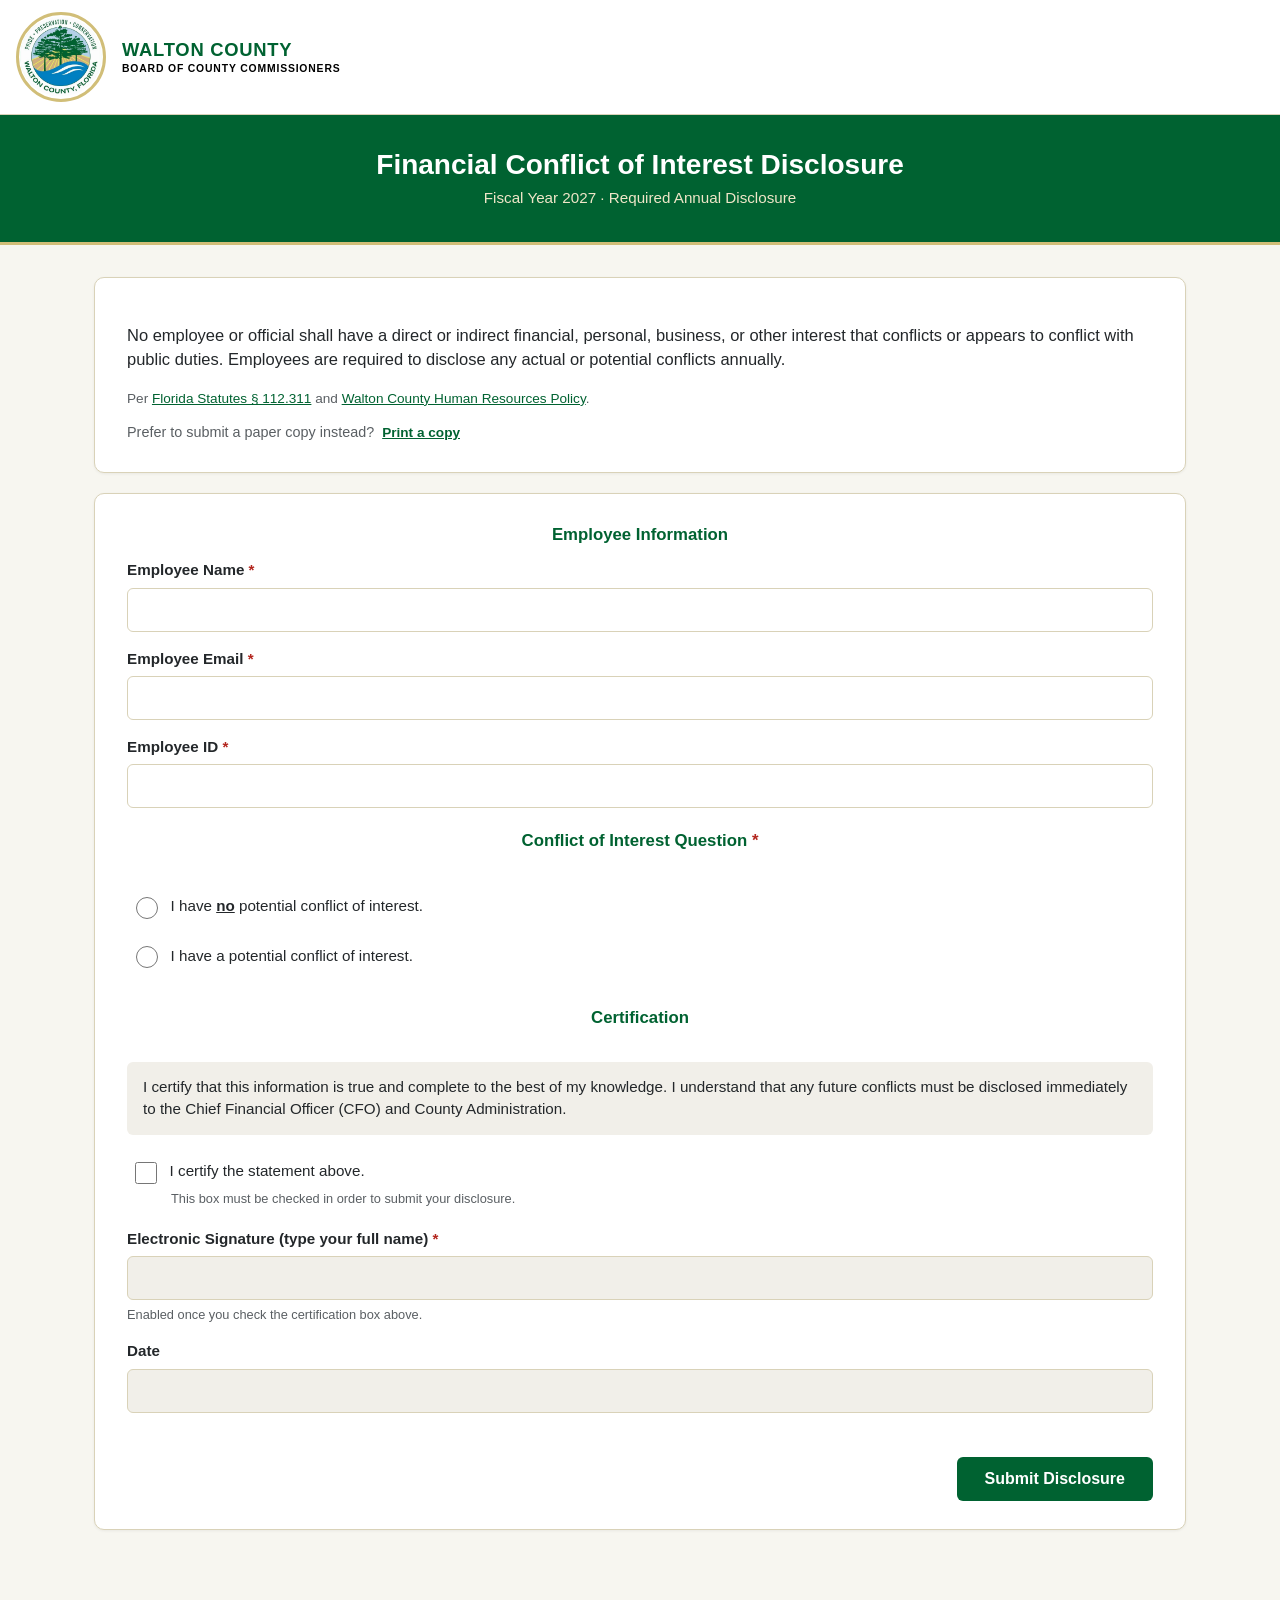
<file: index.html>
<!DOCTYPE html>
<html lang="en">
<head>
<meta charset="UTF-8">
<meta http-equiv="refresh" content="0; url=prototype/index.html">
<title>Redirecting…</title>
</head>
<body>
<p>Redirecting to the <a href="prototype/index.html">Conflict of Interest Disclosure form</a>…</p>
</body>
</html>
</file>
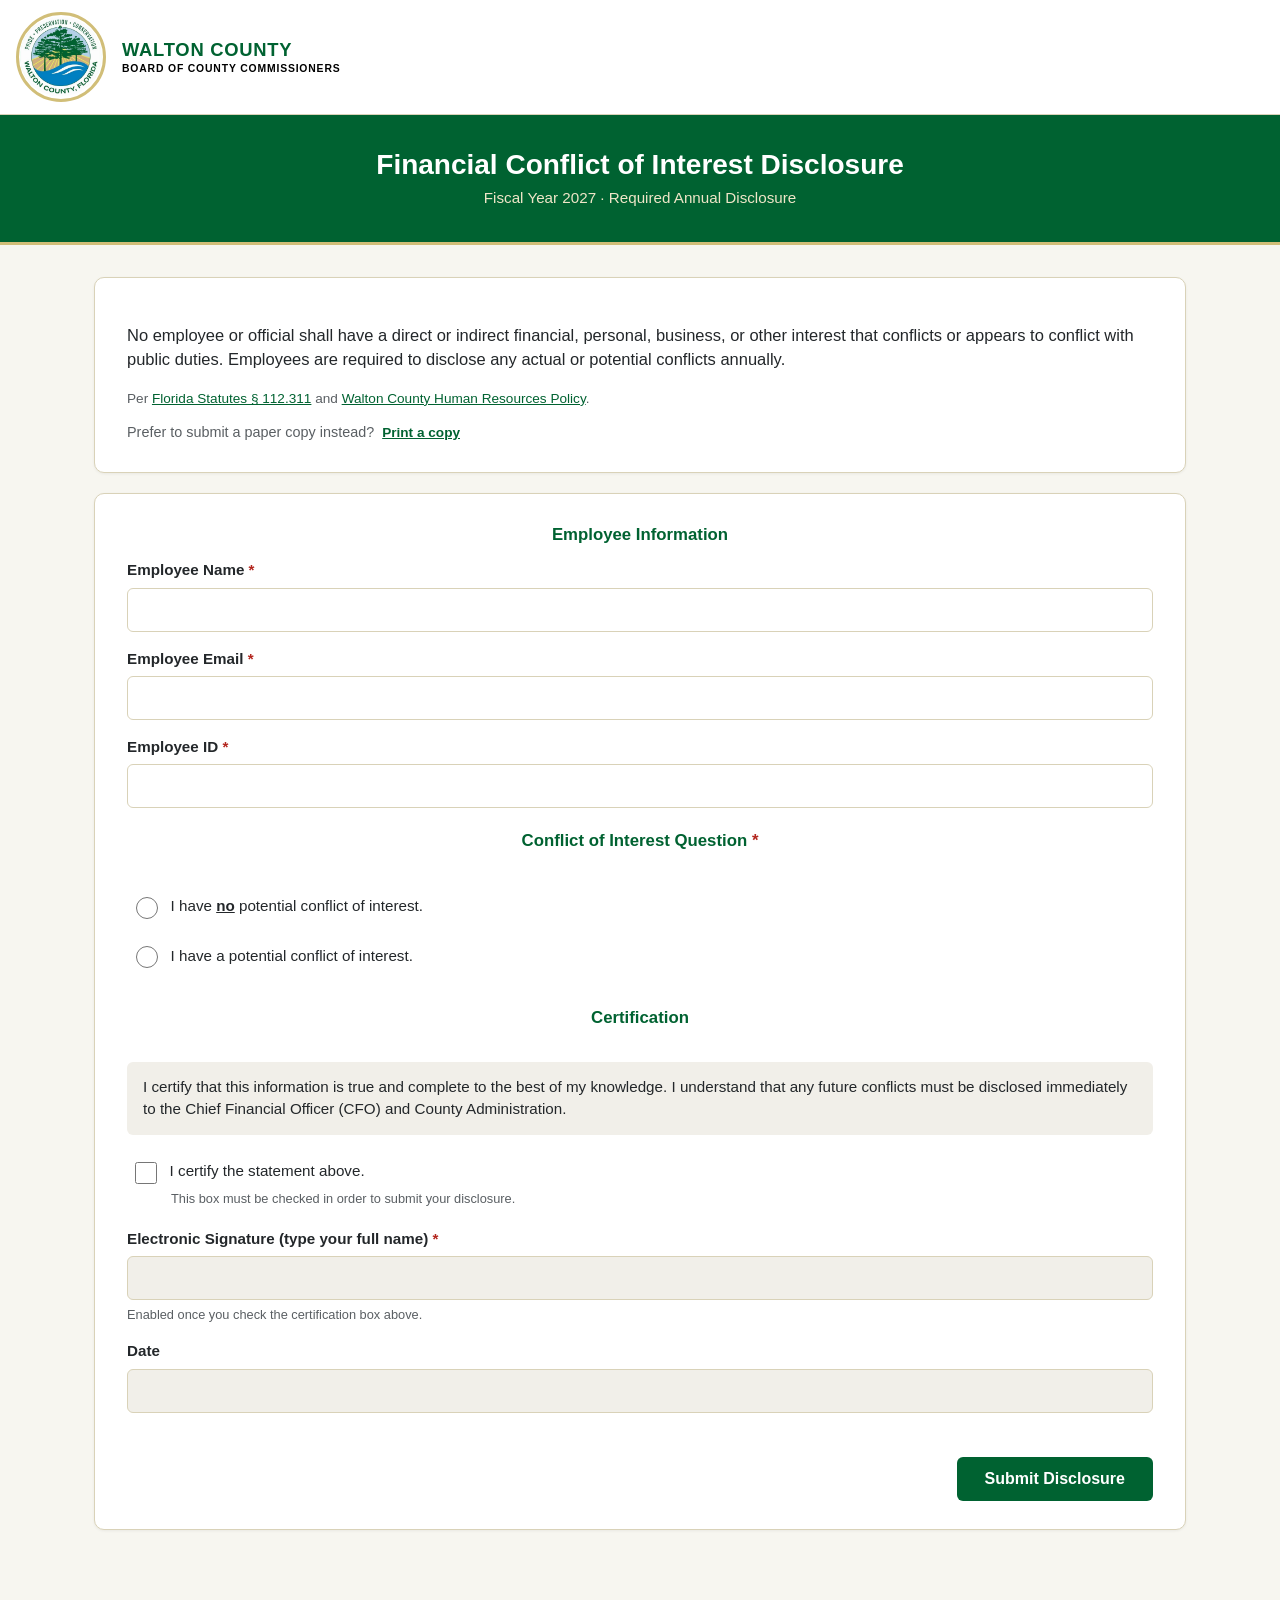
<file: prototype/index.html>
<!DOCTYPE html>
<html lang="en">
<head>
<meta charset="UTF-8">
<meta name="viewport" content="width=device-width, initial-scale=1.0">
<title>Walton County FY2027 Conflict of Interest Disclosure</title>
<link rel="icon" href="assets/walton-county-seal.png" type="image/png">
<link rel="stylesheet" href="styles.css?v=20260723-submitting-state">
</head>
<body>

<div class="masthead">
  <a class="masthead__inner" href="index.html" aria-label="Walton County Board of County Commissioners — return to the disclosure form">
    <img src="assets/walton-county-seal.png" alt="Seal of Walton County, Florida" class="masthead__seal">
    <div class="masthead__brand-text">
      <span class="masthead__brand-top">Walton County</span>
      <span class="masthead__brand-bottom">Board of County Commissioners</span>
    </div>
  </a>
</div>

<header class="site-header">
  <div class="site-header__inner">
    <h1 class="site-header__title">Financial Conflict of Interest Disclosure</h1>
    <p class="site-header__subtitle">Fiscal Year 2027 &middot; Required Annual Disclosure</p>
  </div>
</header>

<main class="page">

  <section id="intro" class="card">
    <p>
      No employee or official shall have a direct or indirect financial, personal, business, or other
      interest that conflicts or appears to conflict with public duties. Employees are required to
      disclose any actual or potential conflicts annually.
    </p>
    <p class="legal-citation">Per <a href="https://www.leg.state.fl.us/statutes/index.cfm?App_mode=Display_Statute&amp;URL=0100-0199/0112/Sections/0112.311.html" target="_blank" rel="noopener noreferrer">Florida Statutes &sect; 112.311</a> and <a href="https://www.mywaltonfl.gov/819/Departments#docaccess-4397d40e7ea7787860cd981f09deff610d11300a9aa84de7f3f99abad0ab3b46" target="_blank" rel="noopener noreferrer">Walton County Human Resources Policy</a>.</p>
    <p class="print-option muted" id="print-option">
      Prefer to submit a paper copy instead?
      <button type="button" id="print-form-btn" class="link-btn">Print a copy</button>
    </p>
  </section>

  <form id="coi-form" class="card" novalidate>

    <div id="error-summary" class="error-summary" role="alert" hidden>
      <p class="error-summary__title">Please fix the following before submitting:</p>
      <ul id="error-summary-list"></ul>
    </div>

    <fieldset id="employee-info">
      <legend>Employee Information</legend>

      <div class="field">
        <label for="employee-name">Employee Name <span class="required">*</span></label>
        <input type="text" id="employee-name" name="employeeName" maxlength="100" required autocomplete="name">
      </div>

      <div class="field">
        <label for="employee-email">Employee Email <span class="required">*</span></label>
        <input type="email" id="employee-email" name="employeeEmail" maxlength="150" required autocomplete="email">
      </div>

      <div class="field">
        <label for="employee-id">Employee ID <span class="required">*</span></label>
        <input type="text" id="employee-id" name="employeeId" maxlength="20" inputmode="numeric" required>
      </div>
    </fieldset>

    <fieldset id="conflict-question">
      <legend>Conflict of Interest Question <span class="required">*</span></legend>

      <label class="radio-option">
        <input type="radio" name="conflictStatus" value="no" required>
        <span>I have <strong><u>no</u></strong> potential conflict of interest.</span>
      </label>
      <label class="radio-option">
        <input type="radio" name="conflictStatus" value="yes" required>
        <span>I have a potential conflict of interest.</span>
      </label>
    </fieldset>

    <fieldset id="conflict-details" hidden>
      <legend>Conflict Details</legend>

      <div class="field">
        <label for="vendor-org">Name of Business or Person with Conflict of Interest <span class="required">*</span></label>
        <input type="text" id="vendor-org" name="vendorOrg" maxlength="200" data-conditional="true" placeholder="e.g. Acme Contracting, or a person's full name">
      </div>

      <div class="field" id="relationship-nature-screen">
        <label for="relationship-nature">Nature of Relationship <span class="required">*</span></label>
        <select id="relationship-nature" name="relationshipNature" data-conditional="true">
          <option value="">Select one&hellip;</option>
          <option value="employment">Employment</option>
          <option value="ownership">Ownership / Investment</option>
          <option value="family">Family / Personal</option>
          <option value="other">Other</option>
        </select>
      </div>

      <div class="field print-only" id="relationship-nature-print">
        <span class="group-label">Nature of Relationship</span>
        <div class="print-radio-row"><span class="print-radio-circle"></span> Employment</div>
        <div class="print-radio-row"><span class="print-radio-circle"></span> Ownership / Investment</div>
        <div class="print-radio-row"><span class="print-radio-circle"></span> Family / Personal</div>
        <div class="print-radio-row"><span class="print-radio-circle"></span> Other: <span class="print-fill-line"></span></div>
      </div>

      <div class="field" id="relationship-other-wrap" hidden>
        <label for="relationship-other-text">Please describe the relationship <span class="required">*</span></label>
        <input type="text" id="relationship-other-text" name="relationshipNatureOther" maxlength="200">
      </div>

      <div class="field">
        <label for="conflict-description">Description of the Conflict <span class="required">*</span></label>
        <textarea id="conflict-description" name="conflictDescription" maxlength="1000" rows="4" data-conditional="true"></textarea>
        <p class="field-hint"><span id="description-count">0</span>/1000</p>
      </div>

      <div class="field field--inline-group">
        <span class="group-label">Financial Interest <span class="required">*</span></span>
        <label class="radio-option radio-option--compact">
          <input type="radio" name="financialInterest" value="yes" data-conditional="true"><span>Yes</span>
        </label>
        <label class="radio-option radio-option--compact">
          <input type="radio" name="financialInterest" value="no" data-conditional="true"><span>No</span>
        </label>
      </div>

      <div class="field field--inline-group">
        <span class="group-label">Personal Relationship <span class="required">*</span></span>
        <label class="radio-option radio-option--compact">
          <input type="radio" name="personalRelationship" value="yes" data-conditional="true"><span>Yes</span>
        </label>
        <label class="radio-option radio-option--compact">
          <input type="radio" name="personalRelationship" value="no" data-conditional="true"><span>No</span>
        </label>
      </div>

      <div class="field field--inline-group">
        <span class="group-label">Business Relationship <span class="required">*</span></span>
        <label class="radio-option radio-option--compact">
          <input type="radio" name="businessRelationship" value="yes" data-conditional="true"><span>Yes</span>
        </label>
        <label class="radio-option radio-option--compact">
          <input type="radio" name="businessRelationship" value="no" data-conditional="true"><span>No</span>
        </label>
      </div>

      <div class="field">
        <label for="conflict-began-date" class="screen-only">Date Conflict Began <span class="required">*</span></label>
        <input type="date" id="conflict-began-date" name="conflictBeganDate" data-conditional="true" class="screen-only">
        <div class="print-only">
          <span class="group-label">Date Conflict Began</span>
          <span class="print-fill-line print-fill-line--date"></span>
        </div>
      </div>

      <div class="field">
        <label for="additional-comments">Additional Comments <span class="optional">(optional)</span></label>
        <textarea id="additional-comments" name="additionalComments" maxlength="1000" rows="3"></textarea>
      </div>
    </fieldset>

    <fieldset id="certification">
      <legend>Certification</legend>

      <p class="certification-statement">
        I certify that this information is true and complete to the best of my knowledge. I understand
        that any future conflicts must be disclosed immediately to the Chief Financial Officer (CFO)
        and County Administration.
      </p>

      <label class="checkbox-option">
        <input type="checkbox" id="certify-checkbox" name="certify" required>
        <span>I certify the statement above.</span>
      </label>
      <p class="field-hint field-hint--certify">This box must be checked in order to submit your disclosure.</p>

      <div class="field">
        <label for="signature-input" class="screen-only">Electronic Signature (type your full name) <span class="required">*</span></label>
        <label for="signature-input" class="print-only">Employee Signature, sign your full name <span class="required">*</span></label>
        <input type="text" id="signature-input" name="signature" maxlength="150" disabled required autocomplete="off">
        <p class="field-hint">Enabled once you check the certification box above.</p>
      </div>

      <div class="field">
        <label for="certification-date">Date</label>
        <input type="text" id="certification-date" name="certificationDate" readonly>
      </div>
    </fieldset>

    <div class="form-actions">
      <button type="submit" id="submit-btn">Submit Disclosure</button>
    </div>
  </form>

  <section id="confirmation" class="card confirmation" hidden>
    <h2>Thank you. Your disclosure has been submitted.</h2>
    <p id="confirmation-detail" class="muted"></p>
    <button type="button" id="submit-another-btn" class="link-btn">Reset (demo only) &mdash; submit another</button>
  </section>

</main>

<div id="print-modal-overlay" class="modal-overlay no-print" hidden>
  <div class="modal" role="dialog" aria-modal="true" aria-labelledby="print-modal-title">
    <h2 id="print-modal-title">Before You Print</h2>
    <p class="muted">
      Please enter your information so we can keep a record that you printed a copy of this form.
      This lets us track paper submissions separately from online ones.
    </p>

    <div class="field">
      <label for="print-first-name">First Name <span class="required">*</span></label>
      <input type="text" id="print-first-name" maxlength="60">
    </div>

    <div class="field">
      <label for="print-last-name">Last Name <span class="required">*</span></label>
      <input type="text" id="print-last-name" maxlength="60">
    </div>

    <div class="field">
      <label for="print-employee-id">Employee ID <span class="required">*</span></label>
      <input type="text" id="print-employee-id" maxlength="20" inputmode="numeric">
    </div>

    <p id="print-modal-error" class="field-error" hidden>Please fill in all three fields.</p>

    <div class="modal-actions">
      <button type="button" id="print-modal-cancel" class="link-btn">Cancel</button>
      <button type="button" id="print-modal-confirm">Continue to Print</button>
    </div>
  </div>
</div>

<script src="app.js?v=20260723-hide-print-after-submit"></script>
</body>
</html>
</file>
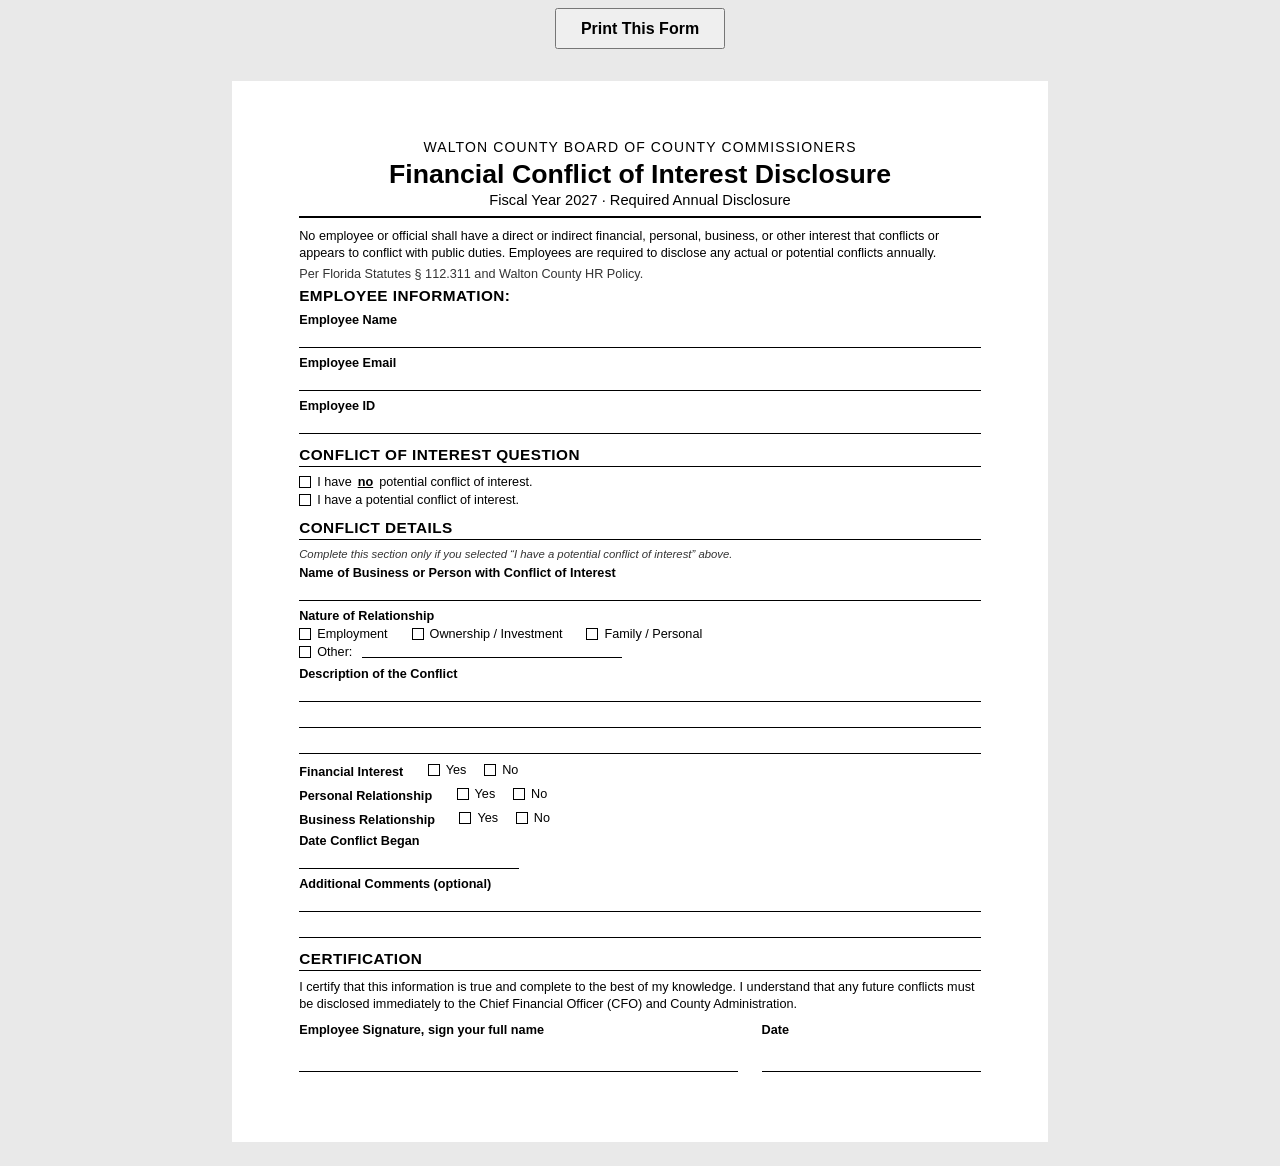
<file: prototype/print-form.html>
<!DOCTYPE html>
<html lang="en">
<head>
<meta charset="UTF-8">
<meta name="viewport" content="width=device-width, initial-scale=1.0">
<title>Walton County FY2027 Conflict of Interest Disclosure — Paper Form</title>
<style>
  * {
    box-sizing: border-box;
  }

  body {
    margin: 0;
    background: #E9E9E9;
    font-family: Arial, Helvetica, sans-serif;
    color: #000;
  }

  .sheet {
    max-width: 8.5in;
    margin: 0.25in auto;
    background: #fff;
    padding: 0.6in 0.7in;
  }

  .no-print {
    text-align: center;
    padding: 0.5rem;
  }

  .no-print button {
    font-family: inherit;
    font-size: 1rem;
    font-weight: 700;
    padding: 0.6rem 1.5rem;
    cursor: pointer;
  }

  h1 {
    margin: 0;
    font-size: 20pt;
    text-align: center;
  }

  .subtitle {
    text-align: center;
    font-size: 11pt;
    margin: 2px 0 0;
  }

  .county-name {
    text-align: center;
    font-size: 10.5pt;
    letter-spacing: 0.08em;
    text-transform: uppercase;
    margin: 0 0 4px;
  }

  .rule {
    border: none;
    border-top: 2px solid #000;
    margin: 8px 0 10px;
  }

  .intro p {
    font-size: 9.5pt;
    line-height: 1.35;
    margin: 0 0 4px;
  }

  .citation {
    font-size: 8.5pt;
    color: #333;
    margin: 0 0 10px;
  }

  section {
    margin-bottom: 12px;
  }

  .section-title {
    font-size: 11.5pt;
    font-weight: 700;
    text-transform: uppercase;
    letter-spacing: 0.03em;
    border-bottom: 1.5px solid #000;
    padding-bottom: 2px;
    margin: 0 0 8px;
  }

  .section-title--plain {
    border-bottom: none;
    padding-bottom: 0;
  }

  .section-note {
    font-size: 8.5pt;
    font-style: italic;
    color: #333;
    margin: 0 0 6px;
  }

  .field {
    margin-bottom: 8px;
  }

  .field-label {
    display: block;
    font-size: 9.5pt;
    font-weight: 700;
    margin-bottom: 1px;
  }

  .line {
    display: block;
    border-bottom: 1px solid #000;
    height: 20px;
    font-size: 10.5pt;
    line-height: 20px;
    padding-left: 2px;
  }

  .line-row {
    display: flex;
    gap: 6px;
  }

  .line-row .line {
    flex: 1;
  }

  .lines-block .line {
    margin-bottom: 6px;
  }

  .lines-block .line:last-child {
    margin-bottom: 0;
  }

  .check-row {
    display: flex;
    flex-wrap: wrap;
    align-items: center;
    gap: 4px 24px;
    margin: 4px 0;
  }

  .check-row + .check-row {
    margin-top: 2px;
  }

  .check-option {
    display: inline-flex;
    align-items: center;
    gap: 6px;
    font-size: 9.5pt;
    white-space: nowrap;
  }

  .checkbox {
    display: inline-block;
    width: 12px;
    height: 12px;
    border: 1.3px solid #000;
    flex: 0 0 auto;
  }

  .other-line {
    display: inline-block;
    border-bottom: 1px solid #000;
    width: 260px;
    height: 12px;
    margin-left: 4px;
  }

  .yn-group {
    margin-bottom: 6px;
  }

  .yn-group .field-label {
    display: inline-block;
    margin-right: 20px;
    margin-bottom: 0;
  }

  .certification-statement {
    font-size: 9.5pt;
    line-height: 1.35;
    margin: 0 0 8px;
  }

  .signature-row {
    display: flex;
    gap: 24px;
    margin-top: 10px;
  }

  .signature-block {
    flex: 2;
  }

  .date-block {
    flex: 1;
  }

  .signature-line {
    border-bottom: 1px solid #000;
    height: 34px;
  }

  .date-line {
    border-bottom: 1px solid #000;
    height: 34px;
  }

  @page {
    size: letter;
    margin: 0;
  }

  /* Print-only spacing: tighter than the on-screen version so the whole
     form fits on one physical page. The screen view above stays generously
     spaced for on-screen readability. */
  @media print {
    .no-print {
      display: none !important;
    }

    body {
      background: #fff;
    }

    .sheet {
      max-width: 100%;
      margin: 0;
      padding: 0.3in 0.6in;
    }

    .county-name {
      margin: 0 0 2px;
    }

    .rule {
      margin: 5px 0 6px;
    }

    .intro p {
      line-height: 1.3;
      margin: 0 0 3px;
    }

    .citation {
      margin: 0 0 6px;
    }

    section {
      margin-bottom: 8px;
    }

    .section-title {
      margin: 0 0 6px;
    }

    .section-note {
      margin: 0 0 4px;
    }

    .field {
      margin-bottom: 6px;
    }

    .line {
      height: 18px;
      line-height: 18px;
    }

    .lines-block .line {
      margin-bottom: 4px;
    }

    .check-row {
      gap: 3px 24px;
      margin: 3px 0;
    }

    .check-row + .check-row {
      margin-top: 1px;
    }

    .yn-group {
      margin-bottom: 4px;
    }

    .certification-statement {
      line-height: 1.3;
      margin: 0 0 6px;
    }

    .signature-row {
      margin-top: 8px;
    }

    .signature-line,
    .date-line {
      height: 30px;
    }
  }
</style>
</head>
<body>

<div class="no-print">
  <button type="button" onclick="window.print()">Print This Form</button>
</div>

<div class="sheet">

  <p class="county-name">Walton County Board of County Commissioners</p>
  <h1>Financial Conflict of Interest Disclosure</h1>
  <p class="subtitle">Fiscal Year 2027 &middot; Required Annual Disclosure</p>
  <hr class="rule">

  <div class="intro">
    <p>
      No employee or official shall have a direct or indirect financial, personal, business, or other
      interest that conflicts or appears to conflict with public duties. Employees are required to
      disclose any actual or potential conflicts annually.
    </p>
    <p class="citation">Per Florida Statutes &sect; 112.311 and Walton County HR Policy.</p>
  </div>

  <section>
    <p class="section-title section-title--plain">Employee Information:</p>

    <div class="field">
      <span class="field-label">Employee Name</span>
      <span class="line" id="fill-employee-name"></span>
    </div>

    <div class="field">
      <span class="field-label">Employee Email</span>
      <span class="line"></span>
    </div>

    <div class="field">
      <span class="field-label">Employee ID</span>
      <span class="line" id="fill-employee-id"></span>
    </div>
  </section>

  <section>
    <p class="section-title">Conflict of Interest Question</p>
    <div class="check-row">
      <label class="check-option"><span class="checkbox"></span> I have <strong><u>no</u></strong> potential conflict of interest.</label>
    </div>
    <div class="check-row">
      <label class="check-option"><span class="checkbox"></span> I have a potential conflict of interest.</label>
    </div>
  </section>

  <section>
    <p class="section-title">Conflict Details</p>
    <p class="section-note">Complete this section only if you selected &ldquo;I have a potential conflict of interest&rdquo; above.</p>

    <div class="field">
      <span class="field-label">Name of Business or Person with Conflict of Interest</span>
      <span class="line"></span>
    </div>

    <div class="field">
      <span class="field-label">Nature of Relationship</span>
      <div class="check-row">
        <label class="check-option"><span class="checkbox"></span> Employment</label>
        <label class="check-option"><span class="checkbox"></span> Ownership / Investment</label>
        <label class="check-option"><span class="checkbox"></span> Family / Personal</label>
      </div>
      <div class="check-row">
        <label class="check-option"><span class="checkbox"></span> Other: <span class="other-line"></span></label>
      </div>
    </div>

    <div class="field">
      <span class="field-label">Description of the Conflict</span>
      <div class="lines-block">
        <span class="line"></span>
        <span class="line"></span>
        <span class="line"></span>
      </div>
    </div>

    <div class="yn-group">
      <span class="field-label">Financial Interest</span>
      <label class="check-option"><span class="checkbox"></span> Yes</label>
      &nbsp;&nbsp;
      <label class="check-option"><span class="checkbox"></span> No</label>
    </div>

    <div class="yn-group">
      <span class="field-label">Personal Relationship</span>
      <label class="check-option"><span class="checkbox"></span> Yes</label>
      &nbsp;&nbsp;
      <label class="check-option"><span class="checkbox"></span> No</label>
    </div>

    <div class="yn-group">
      <span class="field-label">Business Relationship</span>
      <label class="check-option"><span class="checkbox"></span> Yes</label>
      &nbsp;&nbsp;
      <label class="check-option"><span class="checkbox"></span> No</label>
    </div>

    <div class="field">
      <span class="field-label">Date Conflict Began</span>
      <span class="line" style="width: 220px;"></span>
    </div>

    <div class="field">
      <span class="field-label">Additional Comments (optional)</span>
      <div class="lines-block">
        <span class="line"></span>
        <span class="line"></span>
      </div>
    </div>
  </section>

  <section>
    <p class="section-title">Certification</p>
    <p class="certification-statement">
      I certify that this information is true and complete to the best of my knowledge. I understand
      that any future conflicts must be disclosed immediately to the Chief Financial Officer (CFO)
      and County Administration.
    </p>

    <div class="signature-row">
      <div class="signature-block">
        <span class="field-label">Employee Signature, sign your full name</span>
        <div class="signature-line"></div>
      </div>
      <div class="date-block">
        <span class="field-label">Date</span>
        <div class="date-line"></div>
      </div>
    </div>
  </section>

</div>

<script>
  // Fills in Employee Name / Employee ID from the data the main form page
  // wrote to localStorage right before opening this tab (see app.js:
  // handlePrintConfirm). Rendered as plain text on the line, not an input.
  // Runs once, then clears the key so it can't reappear on a later,
  // unrelated direct open of this file.
  (function fillFromHandoff() {
    var raw = localStorage.getItem('coi-print-fill');
    if (!raw) {
      return;
    }
    try {
      var data = JSON.parse(raw);
      if (data.employeeName) {
        document.getElementById('fill-employee-name').textContent = data.employeeName;
      }
      if (data.employeeId) {
        document.getElementById('fill-employee-id').textContent = data.employeeId;
      }
    } catch (err) {
      console.error('Could not read print handoff data.', err);
    } finally {
      localStorage.removeItem('coi-print-fill');
    }
  })();
</script>
</body>
</html>
</file>
<file: prototype/styles.css>
:root {
  /* Palette sourced from budget-waltoncountyfl.com's official brand: */
  --color-primary: #006231;
  --color-primary-dark: #004523;
  --color-sand: #EFE6C8;
  --color-gold: #D1BE78;
  --color-gold-dark: #B39F57;
  --color-bg: #F7F6F0;
  --color-surface: #FFFFFF;
  --color-text: #23272A;
  --color-text-muted: #5A5F63;
  --color-border: #D9D2B8;
  --color-error: #B3261E;
  --color-error-bg: #FBEAE9;
  --color-success-bg: #E9F3E9;
  --color-success-text: #21532A;
  --color-info-bg: #F1EAD2;
  --radius: 10px;
  --max-width: 1140px;
}

* {
  box-sizing: border-box;
}

body {
  margin: 0;
  font-family: Arial, Helvetica, -apple-system, BlinkMacSystemFont, "Segoe UI", Roboto, sans-serif;
  background: var(--color-bg);
  color: var(--color-text);
  font-size: 16px;
  line-height: 1.5;
}

/* Masthead */
.masthead {
  background: var(--color-surface);
  border-bottom: 1px solid var(--color-border);
  padding: 0.75rem 1rem;
}

.masthead__inner {
  display: flex;
  align-items: center;
  gap: 16px;
  text-decoration: none;
  color: inherit;
  width: fit-content;
}

.masthead__inner:focus {
  outline: 3px solid var(--color-gold);
  outline-offset: 2px;
}

.masthead__seal {
  width: 90px;
  height: 90px;
  flex: 0 0 90px;
  border-radius: 999px;
  border: 3px solid var(--color-gold);
  object-fit: cover;
  background: #fff;
}

.masthead__brand-text {
  display: flex;
  flex-direction: column;
  justify-content: center;
}

.masthead__brand-top {
  display: block;
  color: var(--color-primary);
  font-size: 1.15rem;
  line-height: 1.2;
  font-weight: 800;
  letter-spacing: 0.04em;
  text-transform: uppercase;
}

.masthead__brand-bottom {
  display: block;
  margin-top: 2px;
  color: #000;
  font-size: 0.65rem;
  line-height: 1.2;
  font-weight: 800;
  letter-spacing: 0.08em;
  text-transform: uppercase;
}

/* Header */
.site-header {
  background: var(--color-primary);
  color: #fff;
  border-bottom: 3px solid var(--color-gold);
  padding: 1.5rem 1rem;
}

.site-header__inner {
  max-width: var(--max-width);
  margin: 0 auto;
  text-align: center;
}

.site-header__title {
  margin: 0 0 0.25rem;
  font-size: 1.5rem;
  line-height: 1.3;
}

.site-header__subtitle {
  margin: 0;
  font-size: 0.95rem;
  color: var(--color-sand);
}

/* Page layout */
.page {
  max-width: var(--max-width);
  margin: 0 auto;
  padding: 1.25rem 1rem 3rem;
}

.card {
  background: var(--color-surface);
  border: 1px solid var(--color-border);
  border-radius: var(--radius);
  box-shadow: 0 1px 3px rgba(0, 0, 0, 0.06);
  padding: 1.25rem;
  margin-bottom: 1.25rem;
}

.legal-citation {
  margin: 0.5rem 0 0;
  font-size: 0.85rem;
  color: var(--color-text-muted);
}

.legal-citation a {
  color: var(--color-primary);
}

.legal-citation a:hover {
  color: var(--color-primary-dark);
}

.muted {
  color: var(--color-text-muted);
  font-size: 0.9rem;
}

.link-btn {
  background: none;
  border: none;
  color: var(--color-primary);
  text-decoration: underline;
  font-size: 0.85rem;
  font-weight: 600;
  cursor: pointer;
  padding: 0.25rem;
}

.link-btn:hover {
  color: var(--color-primary-dark);
}

/* Fieldsets */
fieldset {
  border: none;
  padding: 1.25rem 0;
  margin: 0;
}

fieldset:first-of-type {
  padding-top: 0;
}

legend {
  width: 100%;
  text-align: center;
  font-weight: 700;
  font-size: 1.05rem;
  color: var(--color-primary);
  padding: 0;
  margin-bottom: 0.75rem;
}

#conflict-details {
  border-left: 3px solid var(--color-gold);
  padding-left: 1rem;
  margin-left: -1rem;
}

/* Fields */
.field {
  margin-bottom: 1rem;
}

.field:last-child {
  margin-bottom: 0;
}

label,
.group-label {
  display: block;
  font-weight: 600;
  margin-bottom: 0.35rem;
  font-size: 0.95rem;
}

.required {
  color: var(--color-error);
}

.optional {
  font-weight: 400;
  color: var(--color-text-muted);
  font-size: 0.85rem;
}

.field-hint {
  margin: 0.3rem 0 0;
  font-size: 0.8rem;
  color: var(--color-text-muted);
}

.field-hint--certify {
  margin: -0.85rem 0 1.25rem 2.75rem;
}

input[type="text"],
input[type="email"],
input[type="date"],
select,
textarea {
  width: 100%;
  padding: 0.65rem 0.75rem;
  font-size: 1rem;
  font-family: inherit;
  border: 1px solid var(--color-border);
  border-radius: 6px;
  background: #fff;
  color: var(--color-text);
  min-height: 44px;
}

textarea {
  resize: vertical;
  min-height: 88px;
}

input:disabled,
input[readonly] {
  background: #F1EFE9;
  color: var(--color-text-muted);
}

input:focus,
select:focus,
textarea:focus,
button:focus,
.link-btn:focus {
  outline: 3px solid var(--color-gold);
  outline-offset: 1px;
}

/* Radios / checkboxes */
.radio-option,
.checkbox-option {
  display: flex;
  align-items: flex-start;
  gap: 0.6rem;
  padding: 0.6rem 0.25rem;
  font-weight: 400;
  min-height: 44px;
  cursor: pointer;
}

.radio-option input,
.checkbox-option input {
  width: 22px;
  height: 22px;
  flex-shrink: 0;
  margin-top: 0.1rem;
}

.field--inline-group {
  display: flex;
  align-items: center;
  flex-wrap: wrap;
  gap: 0.5rem 1.25rem;
}

.field--inline-group .group-label {
  width: 100%;
  margin-bottom: 0.25rem;
}

.radio-option--compact {
  padding: 0.4rem 0.25rem;
}

.certification-statement {
  background: #F1EFE9;
  border-radius: 6px;
  padding: 0.85rem 1rem;
  font-size: 0.95rem;
  margin: 0 0 1rem;
}

/* Errors */
.error-summary {
  background: var(--color-error-bg);
  border: 1px solid var(--color-error);
  border-radius: 6px;
  padding: 0.85rem 1rem;
  margin-bottom: 1.25rem;
}

.error-summary__title {
  margin: 0 0 0.4rem;
  font-weight: 700;
  color: var(--color-error);
}

.error-summary ul {
  margin: 0;
  padding-left: 1.25rem;
}

.error-summary a {
  color: var(--color-error);
}

.field.has-error input,
.field.has-error select,
.field.has-error textarea {
  border-color: var(--color-error);
}

.field-error {
  color: var(--color-error);
  font-size: 0.85rem;
  margin: 0.3rem 0 0;
  font-weight: 600;
}

/* Actions */
.form-actions {
  margin-top: 1.5rem;
  text-align: right;
}

button[type="submit"] {
  background: var(--color-primary);
  color: #fff;
  border: none;
  border-radius: 6px;
  padding: 0.8rem 1.75rem;
  font-size: 1rem;
  font-weight: 700;
  cursor: pointer;
  min-height: 44px;
}

button[type="submit"]:hover {
  background: var(--color-primary-dark);
}

button[type="submit"]:disabled {
  background: var(--color-text-muted);
  cursor: not-allowed;
}

.confirmation h2 {
  color: var(--color-primary);
  margin-top: 0;
}

/* Responsive bump */
@media (min-width: 600px) {
  .page {
    padding: 2rem 1.5rem 4rem;
  }

  .card {
    padding: 1.75rem 2rem;
  }

  .site-header {
    padding: 2rem 1.5rem;
  }

  .site-header__title {
    font-size: 1.75rem;
  }

  body {
    font-size: 16.5px;
  }
}

/* Print-a-copy link (kept deliberately low-emphasis — most employees should
   use the online form; this is only for those who prefer paper). */
.print-option {
  margin: 0.75rem 0 0;
}

/* Print-confirmation modal */
.modal-overlay {
  position: fixed;
  inset: 0;
  background: rgba(0, 0, 0, 0.5);
  display: flex;
  align-items: center;
  justify-content: center;
  padding: 1rem;
  z-index: 100;
}

.modal-overlay[hidden] {
  display: none;
}

.modal {
  background: #fff;
  border-radius: var(--radius);
  padding: 1.5rem;
  max-width: 420px;
  width: 100%;
  box-shadow: 0 10px 30px rgba(0, 0, 0, 0.25);
}

.modal h2 {
  margin-top: 0;
  color: var(--color-primary);
  font-size: 1.2rem;
}

.modal-actions {
  display: flex;
  justify-content: flex-end;
  gap: 1rem;
  margin-top: 1.25rem;
}

.modal-actions button[type="button"]:not(.link-btn) {
  background: var(--color-primary);
  color: #fff;
  border: none;
  border-radius: 6px;
  padding: 0.65rem 1.25rem;
  font-size: 0.95rem;
  font-weight: 700;
  cursor: pointer;
  min-height: 44px;
}

.modal-actions button[type="button"]:not(.link-btn):hover {
  background: var(--color-primary-dark);
}

/* Print-only content: hidden on screen, shown only in @media print below. */
.print-only {
  display: none;
}

.print-radio-row {
  display: flex;
  align-items: center;
  gap: 6px;
  margin-bottom: 3px;
}

.print-radio-circle {
  display: inline-block;
  width: 10px;
  height: 10px;
  flex: 0 0 auto;
  border: 1px solid #000;
  border-radius: 50%;
}

.print-fill-line {
  display: inline-block;
  width: 140px;
  border-bottom: 1px solid #000;
}

/* Print layout — compacted to fit on a single page. Conflict-details is
   force-shown regardless of the on-screen radio selection, since a paper
   form has to cover both the "no conflict" and "has a conflict" cases. */
@media print {
  .no-print,
  .masthead,
  .print-option,
  .form-actions,
  #error-summary {
    display: none !important;
  }

  @page {
    margin: 0.4in;
  }

  html, body {
    background: #fff;
    font-size: 9.5px;
    line-height: 1.25;
  }

  .page {
    padding: 0;
    max-width: 100%;
  }

  .card {
    box-shadow: none;
    border: none;
    padding: 0;
    margin-bottom: 0.4rem;
  }

  .site-header {
    background: #fff !important;
    color: #000 !important;
    border-bottom: 1px solid #000;
    padding: 0.2rem 0;
    text-align: center;
  }

  .site-header__title {
    font-size: 1.8rem;
    margin: 0;
  }

  .site-header__subtitle {
    color: #000 !important;
    font-size: 0.95rem;
  }

  #intro p {
    margin: 0.2rem 0;
  }

  fieldset {
    padding: 0.3rem 0;
  }

  legend {
    font-size: 0.95rem;
    margin-bottom: 0.2rem;
  }

  #conflict-details {
    display: block !important;
  }

  /* The dropdown and its "Other" free-text field are screen-only; print
     shows a checkable radio list instead, and drops the redundant
     "please describe the relationship" box (Description of the Conflict
     below covers that). */
  #relationship-nature-screen,
  #relationship-other-wrap,
  .screen-only {
    display: none !important;
  }

  .print-only {
    display: block !important;
  }

  #additional-comments {
    min-height: 70px;
  }

  #conflict-description {
    min-height: 45px;
  }

  #vendor-org {
    min-height: 40px;
  }

  ::placeholder {
    color: transparent;
  }

  .print-fill-line--date {
    width: 100px;
  }

  input:disabled,
  input[readonly] {
    background: #fff !important;
    color: #000 !important;
  }

  .field {
    margin-bottom: 0.25rem;
  }

  label,
  .group-label {
    font-size: 0.85rem;
    margin-bottom: 0.05rem;
  }

  .field-hint {
    display: none;
  }

  input[type="text"],
  input[type="email"],
  input[type="date"],
  select,
  textarea {
    min-height: 20px;
    padding: 0.15rem 0.35rem;
    font-size: 0.85rem;
  }

  textarea {
    min-height: 28px;
  }

  .radio-option,
  .checkbox-option {
    min-height: auto;
    padding: 0.1rem 0.1rem;
    gap: 0.4rem;
  }

  .radio-option input,
  .checkbox-option input {
    width: 12px;
    height: 12px;
  }

  .field--inline-group {
    gap: 0.25rem 1rem;
  }

  .certification-statement {
    padding: 0.35rem 0.5rem;
    font-size: 0.85rem;
    margin-bottom: 0.3rem;
  }
}
</file>
